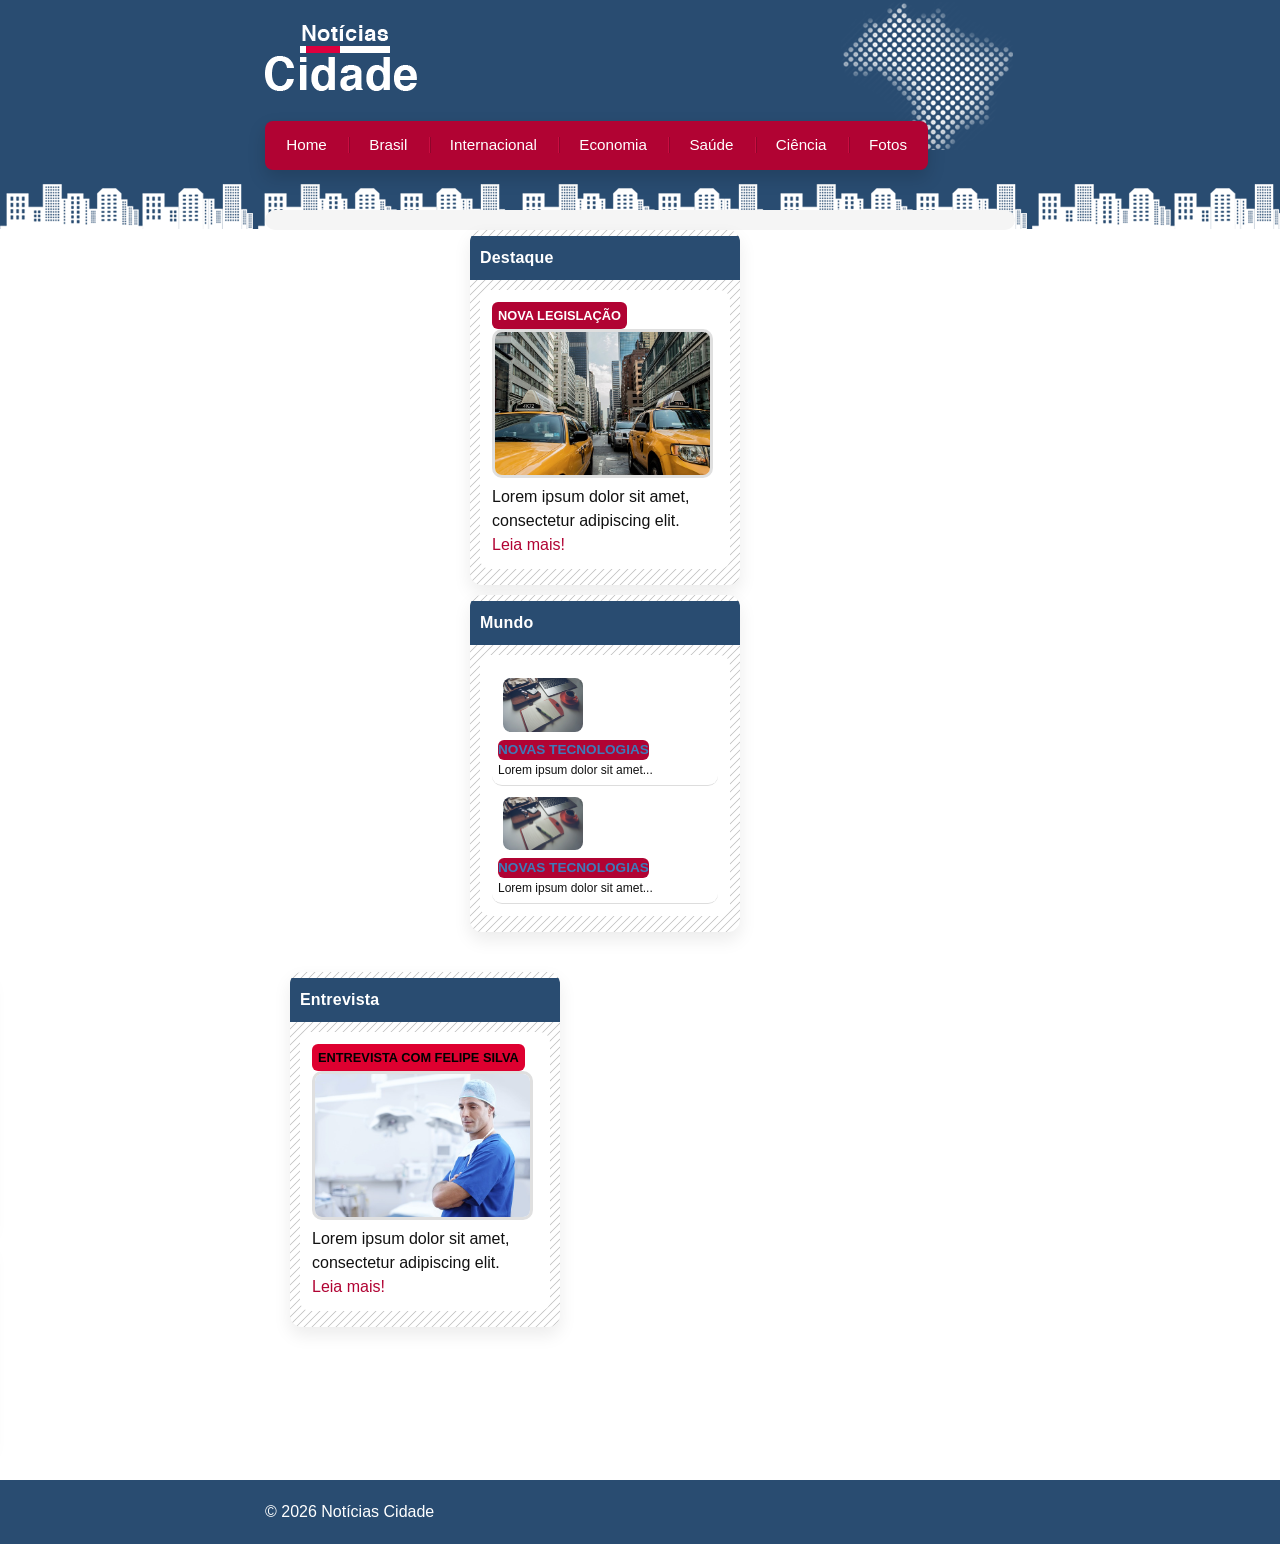
<file: index.html>
<!DOCTYPE html>
<html lang="pt-br">
<head>
    <meta charset="UTF-8">
    <title>Notícias Cidade - Seu site de notícias</title>

    <!-- Estilo -->
    <link rel="stylesheet" type="text/css" href="css/estilo.css">
</head>

<body class="home">

<!-- INÍCIO CONTAINER -->
<div id="container">

    <!-- TOPO -->
    <div id="topo">
        <h1 class="logo">Notícias Cidade</h1>

        <ul id="navegacao">
            <li class="primeiro"><a href="index.html">Home</a></li>
            <li><a href="brasil.html">Brasil</a></li>
            <li><a href="internacional.html">Internacional</a></li>
            <li><a href="economia.html">Economia</a></li>
            <li><a href="saude.html">Saúde</a></li>
            <li><a href="ciencia.html">Ciência</a></li>
            <li><a href="fotos.html">Fotos</a></li>
        </ul>
    </div>
    <!-- FIM TOPO -->

    <!-- CONTEÚDO -->
    <div id="conteudo">

        <!-- PRIMÁRIO -->
        <div id="primario">

            <div class="caixa destaque">
                <h2>Destaque</h2>
                <div class="caixa-conteudo">
                    <h3>Nova legislação</h3>
                    <img class="imagem-principal" src="imagens/taxi.jpg" width="100%">
                    <p>Lorem ipsum dolor sit amet, consectetur adipiscing elit.</p>
                    <a href="nova-lesgilacao.html">Leia mais!</a>
                </div>
            </div>

            <div class="caixa destaque">
                <h2>Mundo</h2>
                <div class="caixa-conteudo">
                    <ul id="lista-noticias">

                        <li>
                            <a href="#">
                                <img src="imagens/tecnologia.jpg" width="80">
                                <h3>Novas tecnologias</h3>
                                <p>Lorem ipsum dolor sit amet...</p>
                            </a>
                        </li>

                        <li>
                            <a href="#">
                                <img src="imagens/tecnologia.jpg" width="80">
                                <h3>Novas tecnologias</h3>
                                <p>Lorem ipsum dolor sit amet...</p>
                            </a>
                        </li>

                    </ul>
                </div>
            </div>

        </div>
        <!-- FIM PRIMÁRIO -->

        <!-- SECUNDÁRIO -->
        <div id="secundario">

            <div class="caixa">
                <h2>Entrevista</h2>
                <div class="caixa-conteudo entrevista">
                    <h3>Entrevista com Felipe Silva</h3>
                    <img class="imagem-principal" src="imagens/doutor.jpg" width="100%">
                    <p>Lorem ipsum dolor sit amet, consectetur adipiscing elit.</p>
                    <a href="#">Leia mais!</a>
                </div>
            </div>

        </div>
        <!-- FIM SECUNDÁRIO -->

        <!-- LATERAL -->
        <div id="lateral">

            <div class="caixa">
                <h2>Entrevistas</h2>
                <div class="caixa-conteudo">
                    <ul>
                        <li><a href="#">José Almeida</a></li>
                        <li><a href="#">Felipe Silva</a></li>
                        <li><a href="#">Renato Rodrigues</a></li>
                        <li><a href="#">André Carlos</a></li>
                    </ul>
                </div>
            </div>

            <div class="caixa">
                <h2>Newsletter</h2>
                <div class="caixa-conteudo">
                    <form>
                        <div>
                            <label for="email">Email:</label>
                            <input type="text" name="email" id="email" placeholder="E-mail">
                        </div>
                        <div>
                            <input class="submit" type="submit" value="Cadastrar">
                        </div>
                    </form>
                </div>
            </div>

        </div>
        <!-- FIM LATERAL -->

    </div>
    <!-- FIM CONTEÚDO -->

</div>
<!-- FIM CONTAINER -->

<!-- RODAPÉ -->
<div id="container-rodape" style="clear:both;">
    <div id="rodape">
        &copy; 2026 Notícias Cidade
    </div>
</div>

</body>
</html>
</file>
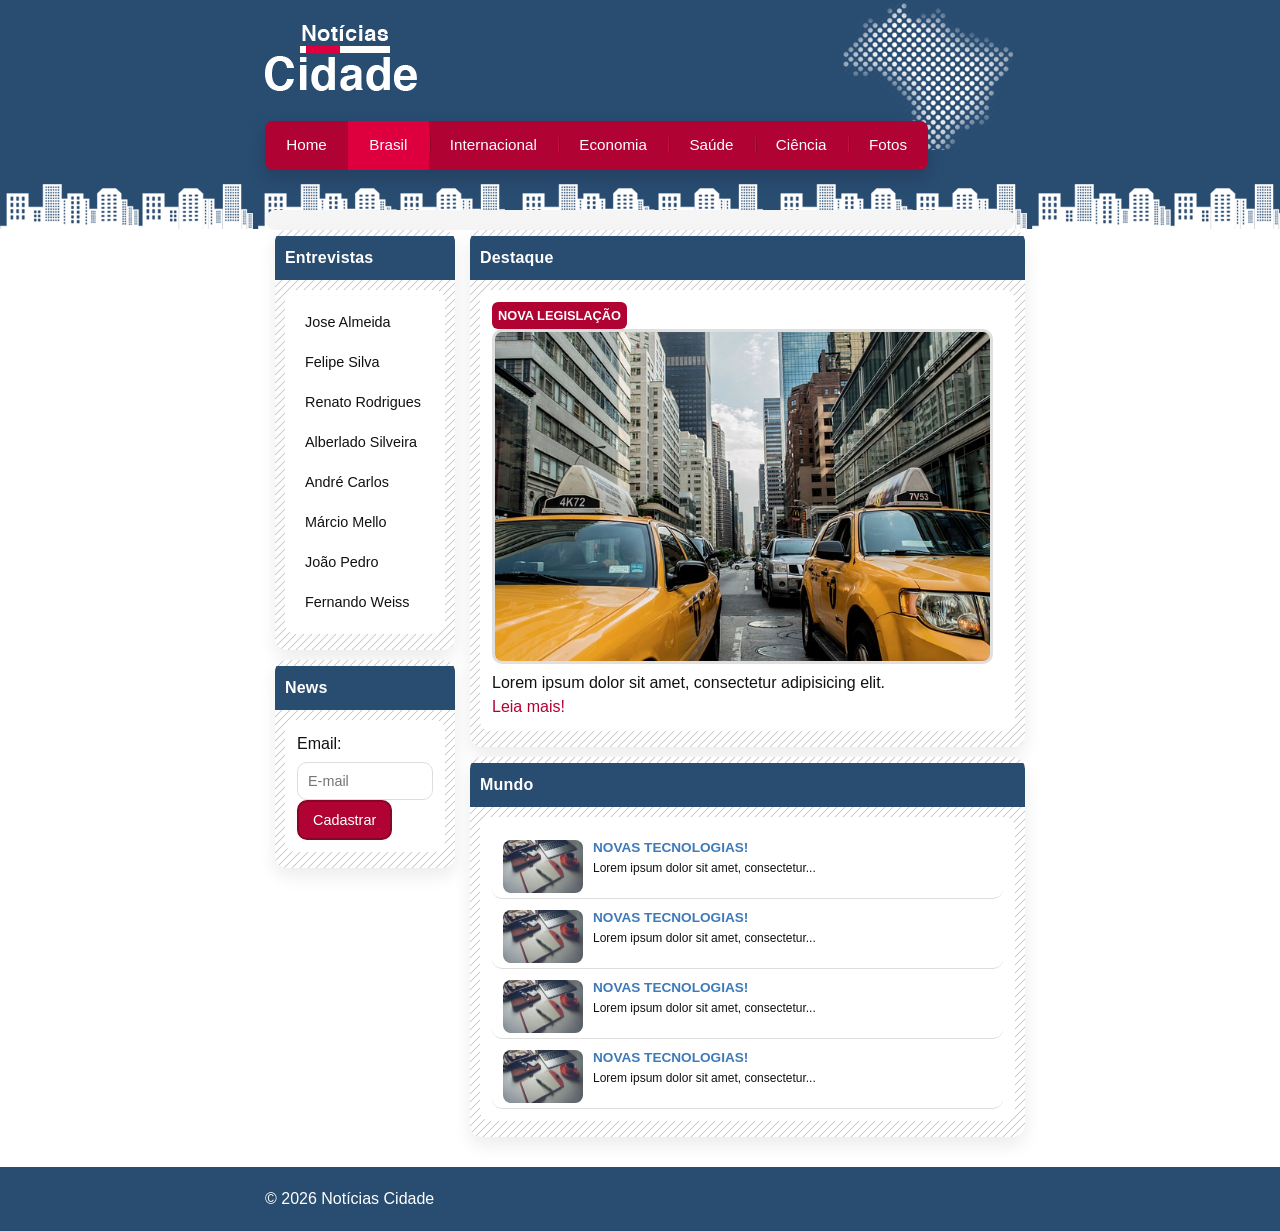
<file: brasil.html>
<!DOCTYPE html>
<html lang="pt-br">
<head>
  <meta charset="utf-8">
  <title>Notícias Cidade - Brasil</title>

  <!-- estilo customizado -->
  <link rel="stylesheet" type="text/css" href="css/estilo.css">
</head>

<body id="duas-colunas" class="brasil">

  <!-- início do container -->
  <div id="container">

    <!-- início topo -->
    <div id="topo">
      <h1 class="logo">noticias cidade</h1>

      <ul id="navegacao">
        <li class="primeiro"><a id="home" href="index.html">Home</a></li>
        <li><a id="brasil" href="brasil.html">Brasil</a></li>
        <li><a id="internacional" href="internacional.html">Internacional</a></li>
        <li><a id="economia" href="economia.html">Economia</a></li>
        <li><a id="saude" href="saude.html">Saúde</a></li>
        <li><a id="ciencia" href="ciencia.html">Ciência</a></li>
        <li><a id="fotos" href="fotos.html">Fotos</a></li>
      </ul>
    </div>
    <!-- fim /topo -->

    <!-- início conteudo -->
    <div id="conteudo">

      <div id="primario">

        <div class="caixa destaque">
          <h2>Destaque</h2>
          <div class="caixa-conteudo">
            <h3>Nova legislação</h3>

            <img class="imagem-principal" src="imagens/taxi.jpg" width="100%" alt="Táxi na cidade">

            <p>
              Lorem ipsum dolor sit amet, consectetur adipisicing elit.
            </p>

            <a href="nova-lesgilacao.html">Leia mais!</a>
          </div>
        </div>

        <div class="caixa">
          <h2>Mundo</h2>
          <div class="caixa-conteudo">
            <ul id="lista-noticias">

              <li>
                <a href="#">
                  <img src="imagens/tecnologia.jpg" width="80" alt="Tecnologia">
                  <h3>Novas tecnologias!</h3>
                  <p>Lorem ipsum dolor sit amet, consectetur...</p>
                </a>
              </li>

              <li>
                <a href="#">
                  <img src="imagens/tecnologia.jpg" width="80" alt="Tecnologia">
                  <h3>Novas tecnologias!</h3>
                  <p>Lorem ipsum dolor sit amet, consectetur...</p>
                </a>
              </li>

              <li>
                <a href="#">
                  <img src="imagens/tecnologia.jpg" width="80" alt="Tecnologia">
                  <h3>Novas tecnologias!</h3>
                  <p>Lorem ipsum dolor sit amet, consectetur...</p>
                </a>
              </li>

              <li>
                <a href="#">
                  <img src="imagens/tecnologia.jpg" width="80" alt="Tecnologia">
                  <h3>Novas tecnologias!</h3>
                  <p>Lorem ipsum dolor sit amet, consectetur...</p>
                </a>
              </li>

            </ul>
          </div>
        </div>

      </div>

      <!-- início lateral -->
      <div id="lateral">

        <div class="caixa">
          <h2>Entrevistas</h2>
          <div class="caixa-conteudo">
            <ul>
              <li><a href="#">Jose Almeida</a></li>
              <li><a href="#">Felipe Silva</a></li>
              <li><a href="#">Renato Rodrigues</a></li>
              <li><a href="#">Alberlado Silveira</a></li>
              <li><a href="#">André Carlos</a></li>
              <li><a href="#">Márcio Mello</a></li>
              <li><a href="#">João Pedro</a></li>
              <li><a href="#">Fernando Weiss</a></li>
            </ul>
          </div>
        </div>

        <div class="caixa">
          <h2>News</h2>
          <div class="caixa-conteudo">
            <form>
              <div>
                <label for="email">Email:</label>
                <input type="text" name="email" id="email" placeholder="E-mail">
              </div>

              <div>
                <input class="submit" type="submit" value="Cadastrar">
              </div>
            </form>
          </div>
        </div>

      </div>
      <!-- fim /lateral -->

    </div>
    <!-- fim do conteudo -->

  </div>
  <!-- fim do container -->

  <div id="container-rodape" style="clear:both;">
    <div id="rodape">
      &copy; 2026 Notícias Cidade
    </div>
  </div>

</body>
</html>
</file>
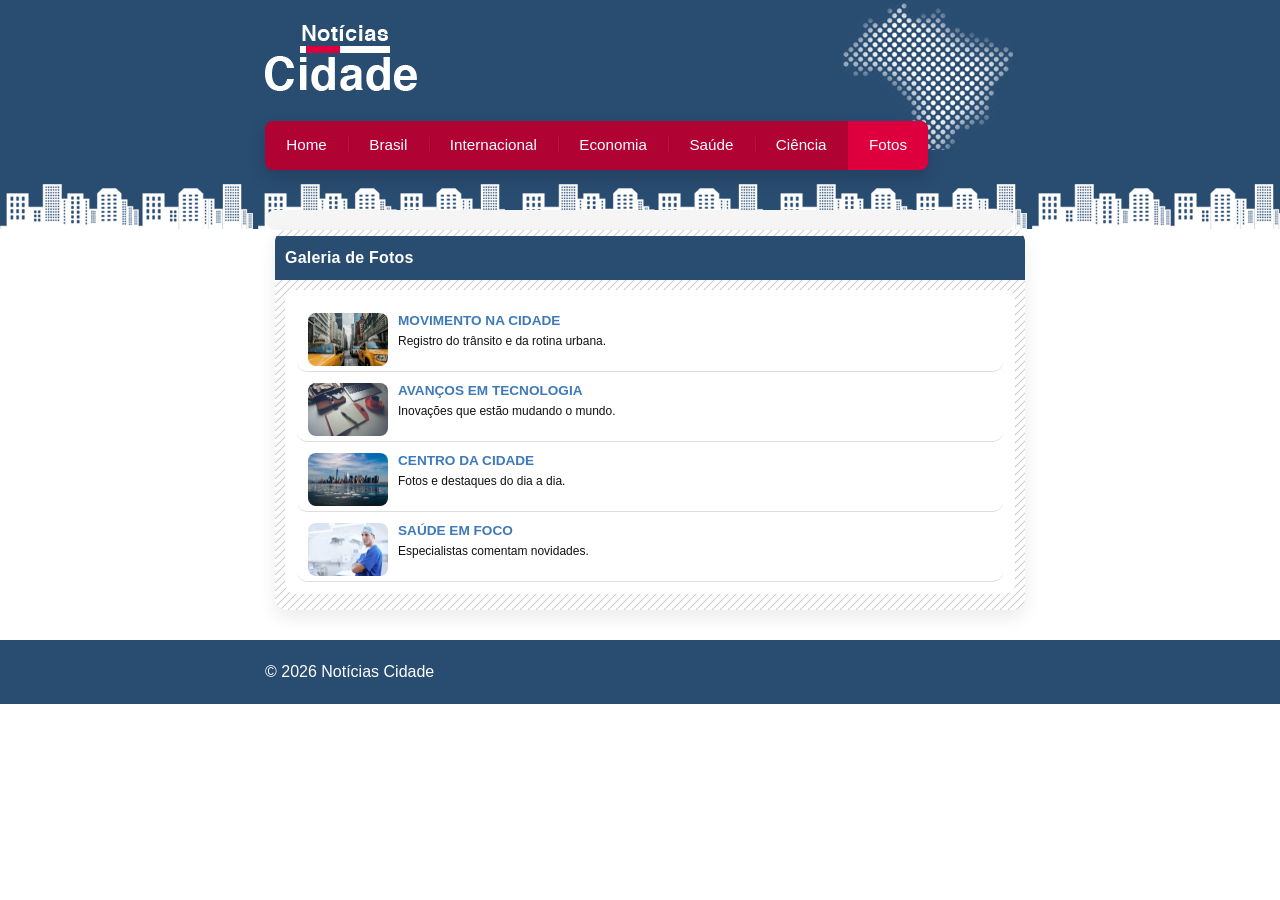
<file: fotos.html>
<!DOCTYPE html>
<html lang="pt-br">
<head>
  <meta charset="utf-8">
  <title>Notícias Cidade - Fotos</title>

  <!-- estilo customizado -->
  <link rel="stylesheet" type="text/css" href="css/estilo.css">
</head>

<body id="uma-coluna" class="fotos">

  <!-- início do container -->
  <div id="container">

    <!-- início topo -->
    <div id="topo">
      <h1 class="logo">noticias cidade</h1>

      <ul id="navegacao">
        <li class="primeiro"><a id="home" href="index.html">Home</a></li>
        <li><a id="brasil" href="brasil.html">Brasil</a></li>
        <li><a id="internacional" href="internacional.html">Internacional</a></li>
        <li><a id="economia" href="economia.html">Economia</a></li>
        <li><a id="saude" href="saude.html">Saúde</a></li>
        <li><a id="ciencia" href="ciencia.html">Ciência</a></li>
        <li><a id="fotos" href="fotos.html">Fotos</a></li>
      </ul>
    </div>
    <!-- fim /topo -->

    <!-- início conteudo -->
    <div id="conteudo">

      <div id="primario">

        <div class="caixa">
          <h2>Galeria de Fotos</h2>

          <div class="caixa-conteudo">

            <ul id="lista-noticias">
              <li>
                <a href="#">
                  <img src="imagens/taxi.jpg" width="80" alt="Táxi na cidade">
                  <h3>Movimento na cidade</h3>
                  <p>Registro do trânsito e da rotina urbana.</p>
                </a>
              </li>

              <li>
                <a href="#">
                  <img src="imagens/tecnologia.jpg" width="80" alt="Imagem de tecnologia">
                  <h3>Avanços em tecnologia</h3>
                  <p>Inovações que estão mudando o mundo.</p>
                </a>
              </li>

              <li>
                <a href="#">
                  <img src="imagens/cidade.jpg" width="80" alt="Paisagem da cidade">
                  <h3>Centro da cidade</h3>
                  <p>Fotos e destaques do dia a dia.</p>
                </a>
              </li>

              <li>
                <a href="#">
                  <img src="imagens/doutor.jpg" width="80" alt="Médico em entrevista">
                  <h3>Saúde em foco</h3>
                  <p>Especialistas comentam novidades.</p>
                </a>
              </li>
            </ul>

          </div>
        </div>

      </div>

    </div>
    <!-- fim do conteudo -->

  </div>
  <!-- fim do container -->

  <div id="container-rodape" style="clear:both;">
    <div id="rodape">
      &copy; 2026 Notícias Cidade
    </div>
  </div>

</body>
</html>
</file>
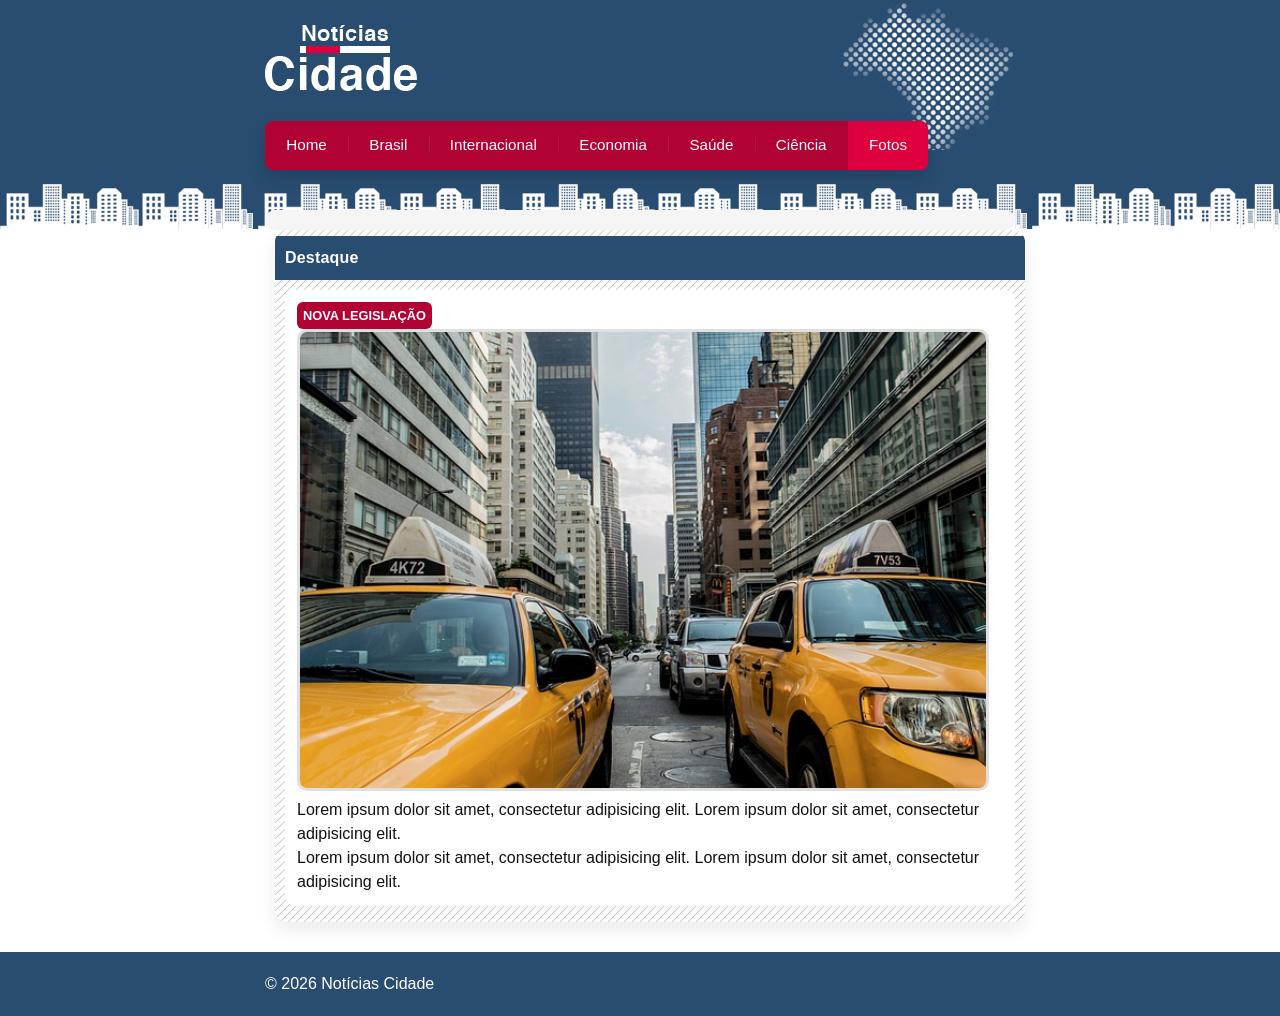
<file: nova-lesgilacao.html>
<!DOCTYPE html>
<html lang="pt-br">
<head>
  <meta charset="utf-8">
  <title>Notícias Cidade - Destaque</title>

  <!-- estilo customizado -->
  <link rel="stylesheet" type="text/css" href="css/estilo.css">
</head>

<body id="uma-coluna" class="fotos">

  <!-- início do container -->
  <div id="container">

    <!-- início topo -->
    <div id="topo">
      <h1 class="logo">noticias cidade</h1>

      <ul id="navegacao">
        <li class="primeiro"><a id="home" href="index.html">Home</a></li>
        <li><a id="brasil" href="brasil.html">Brasil</a></li>
        <li><a id="internacional" href="internacional.html">Internacional</a></li>
        <li><a id="economia" href="economia.html">Economia</a></li>
        <li><a id="saude" href="saude.html">Saúde</a></li>
        <li><a id="ciencia" href="ciencia.html">Ciência</a></li>
        <li><a id="fotos" href="fotos.html">Fotos</a></li>
      </ul>
    </div>
    <!-- fim /topo -->

    <!-- início conteúdo -->
    <div id="conteudo">

      <div id="primario">

        <div class="caixa destaque">
          <h2>Destaque</h2>

          <div class="caixa-conteudo">
            <h3>Nova legislação</h3>

            <img class="imagem-principal" src="imagens/taxi.jpg" width="100%" alt="Táxi na cidade">

            <p>
              Lorem ipsum dolor sit amet, consectetur adipisicing elit.
              Lorem ipsum dolor sit amet, consectetur adipisicing elit.
            </p>

            <p>
              Lorem ipsum dolor sit amet, consectetur adipisicing elit.
              Lorem ipsum dolor sit amet, consectetur adipisicing elit.
            </p>
          </div>
        </div>

      </div>

    </div>
    <!-- fim do conteúdo -->

  </div>
  <!-- fim do container -->

  <div id="container-rodape" style="clear:both;">
    <div id="rodape">
      &copy; 2026 Notícias Cidade
    </div>
  </div>

</body>
</html>
</file>
<file: css/estilo.css>
/* =========================
   RESET + BASE
========================= */
*{
  margin: 0;
  padding: 0;
  box-sizing: border-box;
}

body{
  font-family: "Trebuchet MS", Helvetica, sans-serif;
  background: #fff url(../imagens/fundo.png) repeat-x;
  color: #111;
  line-height: 1.5;
}

/* =========================
   CONTAINER
========================= */
#container{
  width: 750px;
  margin: 0 auto;
}

/* =========================
   TOPO
========================= */
#topo{
  height: 150px;
  background: url(../imagens/detalhe-topo.png) no-repeat right top;
  padding-top: 25px;
}

.logo{
  width: 152px;
  height: 66px;
  background: url(../imagens/logo.png) no-repeat center;
  text-indent: -3000px;
}

/* =========================
   LINKS (corrigido)
========================= */
a:link,
a:visited{
  color: #b10333;
  text-decoration: none;
}

a:hover{
  color: #e50040;
}

/* =========================
   LISTAS
========================= */
ul{
  list-style: none;
}

/* =========================
   NAV (menu)
========================= */
#topo ul{
  margin-top: 30px;
  background: #b10333;
  float: left;
  border-radius: 8px;
  overflow: hidden;
  box-shadow: 0 8px 18px rgba(0,0,0,0.15);
}

#topo ul li{
  float: left;
}

#topo ul a{
  font-size: 0.95em;
  display: block;
  padding: 0.6em 1.4em;
  line-height: 2em;
  color: #fff;
  background: url(../imagens/divisor.png) no-repeat left center;
  transition: background 0.2s, color 0.2s;
}

#topo ul .primeiro a{
  background: none;
}

#topo ul a:hover{
  background-color: rgba(255,255,255,0.12);
  color: #ffe3ea;
}

/* item ativo */
body.home #navegacao a#home,
body.brasil #navegacao a#brasil,
body.internacional #navegacao a#internacional,
body.economia #navegacao a#economia,
body.saude #navegacao a#saude,
body.ciencia #navegacao a#ciencia,
body.fotos #navegacao a#fotos{
  color: #fff;
  background: #de003e;
  cursor: default;
}

/* =========================
   LAYOUT (conteúdo)
========================= */
#conteudo{
  margin-top: 60px;
  background: #f5f5f5;
  padding: 10px;
  border-radius: 12px;
}

#lateral{
  width: 180px;
  float: left;
  margin: 0 0 20px -750px;
}

#duas-colunas #primario{
  width: 555px;
  float: left;
  margin: 0 0 20px 195px;
}

#uma-coluna #primario{
  width: 750px;
  margin: 0 0 20px 0;
}

#primario{
  width: 270px;
  float: left;
  margin: 0 0 20px 195px;
}

#secundario{
  width: 270px;
  float: left;
  margin: 0 0 20px 15px;
}

/* =========================
   CAIXAS
========================= */
.caixa{
  margin: 10px 0;
  padding: 6px 0;
  background: #f3f3f3 url(../imagens/fundo-caixa.png);
  border-radius: 12px;
  overflow: hidden;
  box-shadow: 0 8px 18px rgba(0,0,0,0.08);
}

h2{
  font-size: 1em;
  background: #294c71;
  color: #fff;
  padding: 10px;
  letter-spacing: 0.2px;
}

.caixa-conteudo{
  background: #fff;
  padding: 12px;
  margin: 10px;
  border-radius: 10px;
}

/* =========================
   MENUS LATERAIS
========================= */
#lateral ul a{
  font-size: 0.9em;
  padding: 6px 8px;
  display: block;
  line-height: 28px;
  color: #111;
  border-radius: 8px;
  transition: background 0.2s, padding 0.2s, color 0.2s;
}

#lateral li a:hover{
  background: #f9f9f9 url(../imagens/marcador.png) no-repeat left center;
  padding-left: 22px;
  color: #555;
}

/* =========================
   FORM
========================= */
label{
  display: block;
  cursor: pointer;
  margin-bottom: 6px;
}

input{
  padding: 10px;
  width: 100%;
  font-size: 0.9em;
  background-color: #fff;
  border: 1px solid #ddd;
  border-radius: 10px;
  outline: none;
}

input:focus{
  border-color: #3e7ab9;
  box-shadow: 0 0 0 3px rgba(62,122,185,0.15);
}

input.submit{
  width: auto;
  color: #fff;
  background-color: #b10333;
  border: 2px solid #870529;
  padding: 10px 14px;
  border-radius: 10px;
  cursor: pointer;
}

input.submit:hover{
  background-color: #de003e;
  border-color: #a3052f;
}

/* =========================
   IMAGENS
========================= */
img.imagem-principal{
  width: 98%;
  border: 3px solid #dfdfdf;
  border-radius: 10px;
}

/* =========================
   CABEÇALHOS (h3)
========================= */
h3{
  text-transform: uppercase;
  display: inline-block;
  font-size: 0.8em;
  padding: 4px 6px;
  border-radius: 6px;
}

.destaque h3{
  background: #b10333;
  color: #fff;
}

.entrevista h3{
  background: #de0030;
  color: #000;
}

/* =========================
   LISTA DE NOTÍCIAS
========================= */
#lista-noticias li{
  padding: 6px;
  border-bottom: 1px solid #ddd;
  min-height: 70px;
  border-radius: 10px;
  transition: background 0.2s;
}

#lista-noticias li a img{
  float: left;
  margin: 5px 10px 5px 5px;
  border-radius: 8px;
}

#lista-noticias li a h3{
  font-size: 0.85em;
  padding: 0;
  color: #3e7ab9;
}

#lista-noticias li a p{
  font-size: 0.75em;
  color: #111;
}

#lista-noticias li:hover{
  background: #eee;
  cursor: pointer;
}

/* =========================
   RODAPÉ
========================= */
#container-rodape{
  background: #294c71;
  padding: 20px;
  margin-top: 20px;
}

#rodape{
  width: 750px;
  margin: 0 auto;
  color: #fff;
}

/* =========================
   RESPONSIVO (celular)
========================= */
@media (max-width: 820px){
  #container,
  #rodape{
    width: 95%;
  }

  #conteudo{
    padding: 12px;
  }

  /* deixa colunas virarem 1 coluna */
  #lateral,
  #primario,
  #secundario,
  #duas-colunas #primario,
  #uma-coluna #primario{
    width: 100%;
    float: none;
    margin: 0 0 16px 0;
  }

  #topo{
    height: auto;
    padding-bottom: 10px;
  }

  #topo ul{
    float: none;
    display: flex;
    flex-wrap: wrap;
  }

  #topo ul li{
    float: none;
  }

  #topo ul a{
    background-image: none;
  }
}
</file>
